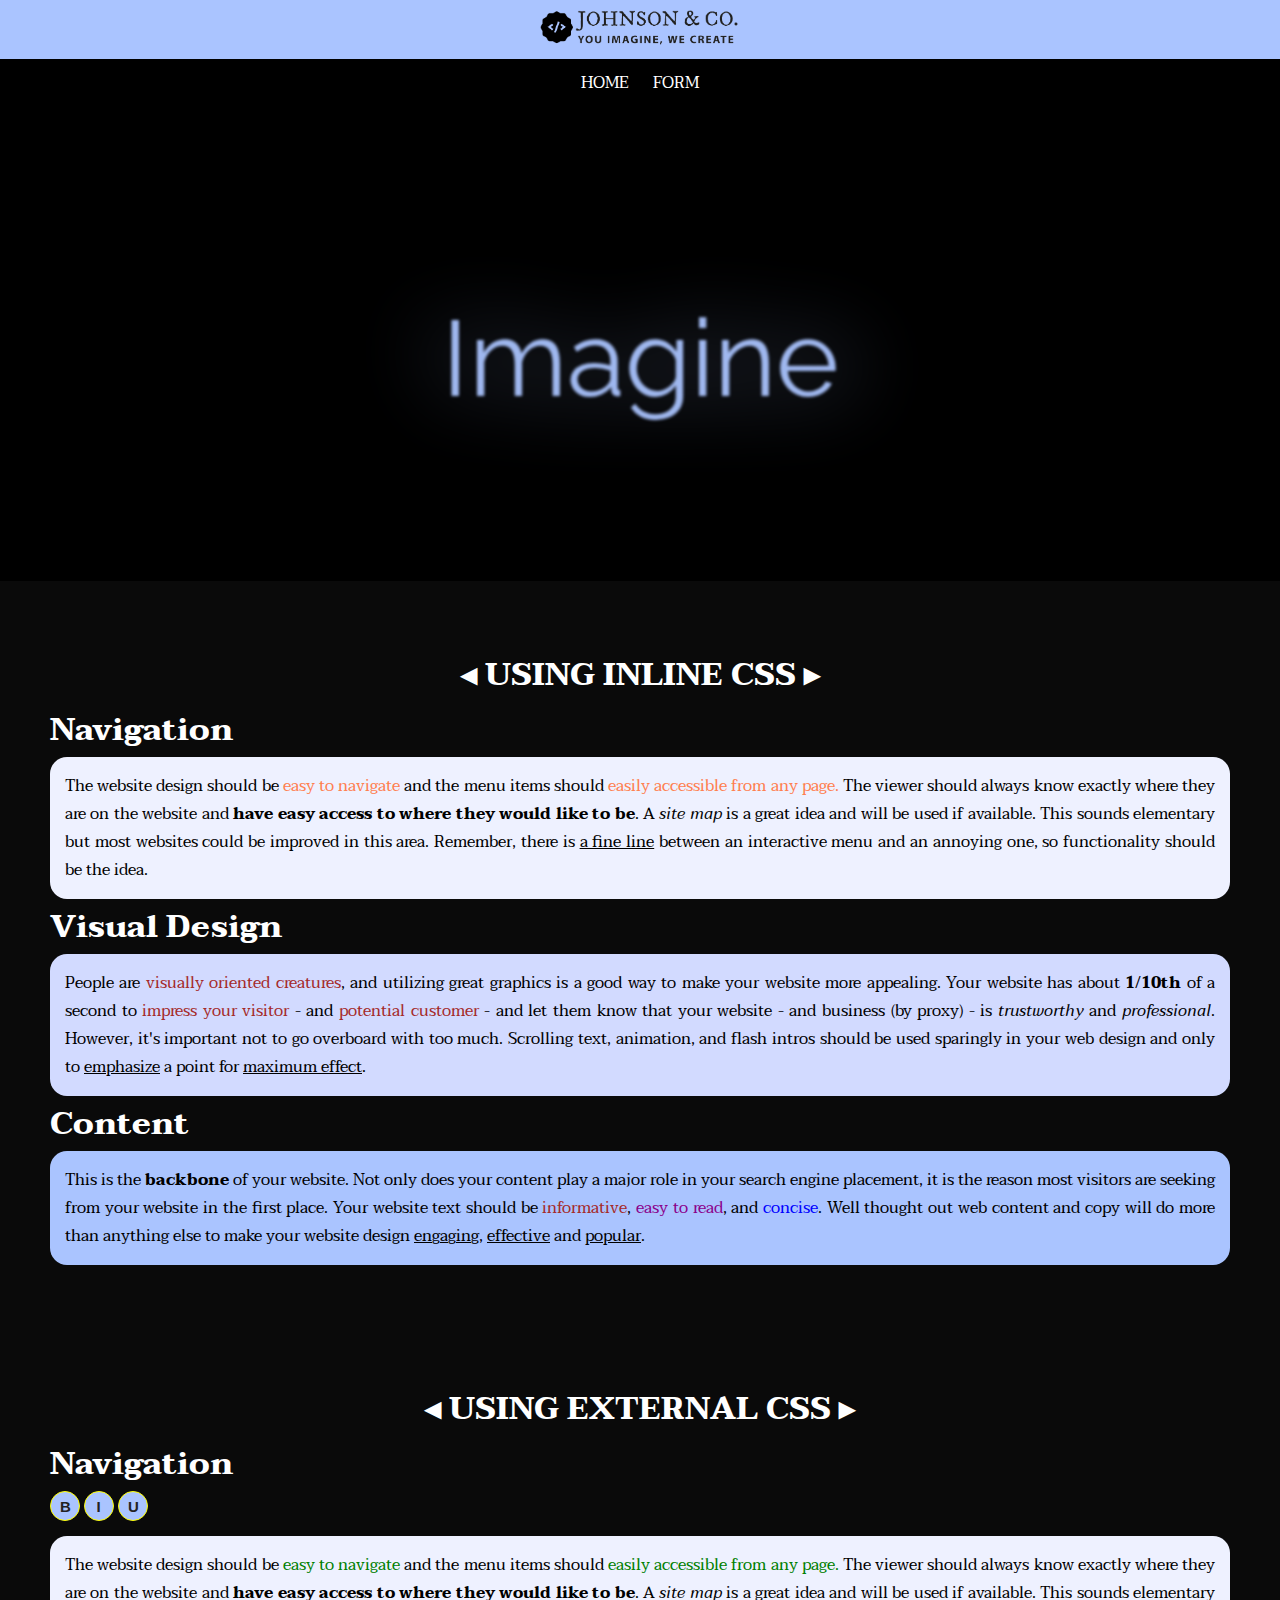
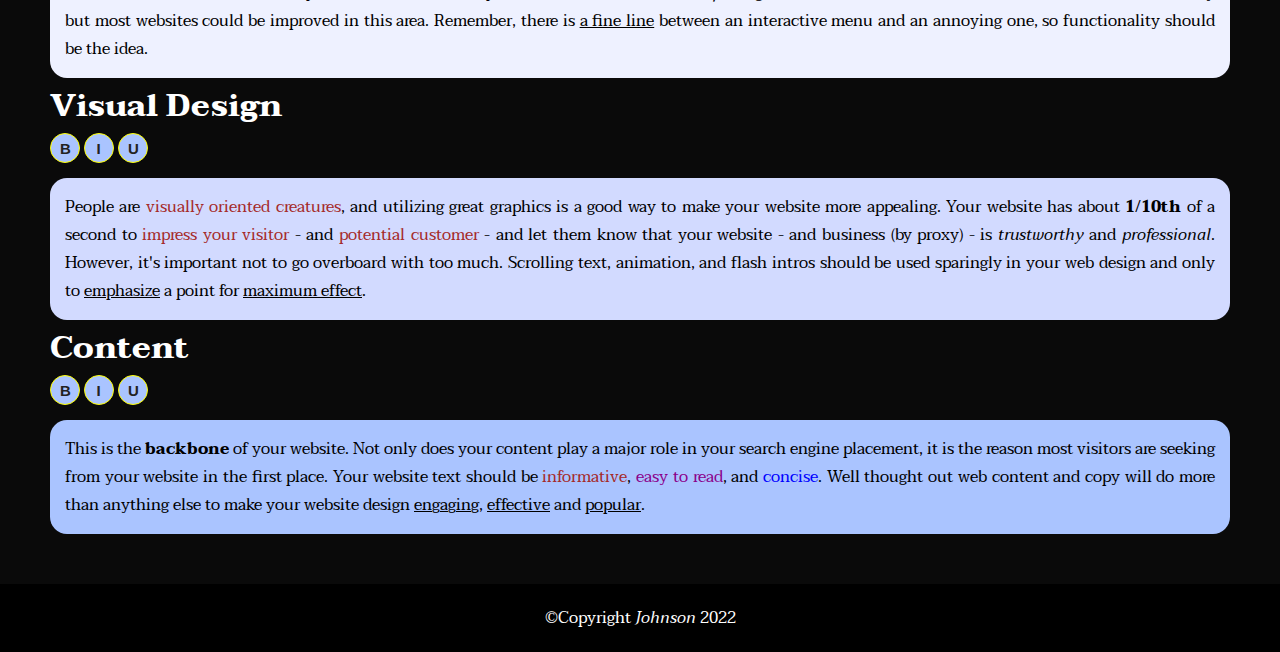
<file: index.html>
<!DOCTYPE html>
<html lang="en">
<head>
    <meta charset="UTF-8">
    <meta http-equiv="X-UA-Compatible" content="IE=edge">
    <meta name="viewport" content="width=device-width, initial-scale=1.0">
    <title>Document</title>
    <link rel="stylesheet" href="css/index.css">
</head>
<body>

    <!-- Header Start -->
    <header>
        <div class="logo_header">
            <img src="src/img/logo.png" alt="">
        </div>
    </header>

    <!-- Header End-->

    <!-- Navbar Start -->
    <nav>
        <ol>
            <li><a href="index.html">Home</a></li>
            <li><a href="form.html">Form</a></li>
           
        </ol>
    </nav>

    <!-- Navbar End -->

    <!-- Body Content Start -->

    <div id="container">
        <span id="text1"></span>
        <span id="text2"></span>
    </div>
    
    



    <div class="paragraphs_container1">

        <div class="paragraphs_title1">
            <h1>◂ USING INLINE CSS ▸</h1>
        </div>


        <div class="paragraph1">
            <div class="paragraph1_heading">
                <h1>Navigation</h1>
                <p style="background-color: #EEF1FF; border-radius: 17px; padding: 15px; text-align:justify;">
                    The website design should be  <color style="color:coral">easy to navigate</color> and the menu 
                    items should <color style="color:coral">easily accessible from any page.</color> The viewer should 
                    always know exactly where they are on the website and <b>have easy 
                    access to where they would like to be</b>. A <i>site map</i> is a great idea 
                    and will be used if available. This sounds elementary but most 
                    websites could be improved in this area. Remember, there is <u> a ﬁne 
                    line</u> between an interactive menu and an annoying one, so functionality 
                    should be the idea.
                </p>
            </div>
        </div>

        <div class="paragraph2">
            <div class="paragraph2_heading">
                <h1>Visual Design</h1>
                <p style="background-color: #D2DAFF; border-radius: 17px; padding: 15px; text-align:justify;">
                    People are <color style="color:brown">visually oriented creatures</color>, and utilizing great graphics 
                    is a good way to make your website more appealing. Your website has 
                    about <b>1/10th</b> of a second to <color style="color:brown">impress your visitor</color> - and <color style="color:brown">potential 
                    customer</color> - and let them know that your website - and business (by proxy) 
                    - is <i>trustworthy</i> and <i>professional</i>. However, it's important not to go 
                    overboard with too much. Scrolling text, animation, and ﬂash intros should
                     be used sparingly in your web design and only to <u>emphasize</u> a point for 
                     <u>maximum effect</u>.
                </p>
            </div>
        </div>

        <div class="paragraph3">
            <div class="paragraph3_heading">
                <h1>Content</h1>
                <p style="background-color: #AAC4FF; border-radius: 17px; padding: 15px; text-align:justify;">
                    This is the <b>backbone</b> of your website. Not only does your content play a major 
                    role in your search engine placement, it is the reason most visitors are seeking 
                    from your website in the first place. Your website text should be <color style="color:brown">informative</color>, 
                    <color style="color:darkmagenta">easy to read</color>, and <color style="color:blue">concise</color>. Well thought out web content and copy will do more than 
                    anything else to make your website design <u>engaging</u>, <u>effective</u> and <u>popular</u>.
                </p>
            </div>
        </div>
    </div>


    <div class="paragraphs_container2">
    <div class="paragraphs_title2">
        <h1>◂ USING EXTERNAL CSS ▸</h1>
    </div>

    

    <div class="paragraph4">
        <div class="paragraph4_heading">
            <h1>Navigation</h1> 
            <div class="btn_action1">
                <button id="bold1">B</button>
                <button id="italic1">I</button>
                <button id="underline1">U</button>
            </div>
            <p id="para4" class="para4">
                The website design should be  <color style="color:green">easy to navigate</color> and the menu 
                items should <color style="color:green">easily accessible from any page.</color> The viewer should 
                always know exactly where they are on the website and <b>have easy 
                access to where they would like to be</b>. A <i>site map</i> is a great idea 
                and will be used if available. This sounds elementary but most 
                websites could be improved in this area. Remember, there is <u> a ﬁne 
                line</u> between an interactive menu and an annoying one, so functionality 
                should be the idea.
            </p>
        </div>
    </div>

    <div class="paragraph5">
        <div class="paragraph5_heading">
            <h1>Visual Design</h1>
            <div class="btn_action2">
                <button id="bold2">B</button>
                <button id="italic2">I</button>
                <button id="underline2">U</button>
            </div>
            <p id="para5" class="para5">
                People are <color style="color:brown">visually oriented creatures</color>, and utilizing great graphics 
                is a good way to make your website more appealing. Your website has 
                about <b>1/10th</b> of a second to <color style="color:brown">impress your visitor</color> - and <color style="color:brown">potential 
                customer</color> - and let them know that your website - and business (by proxy) 
                - is <i>trustworthy</i> and <i>professional</i>. However, it's important not to go 
                overboard with too much. Scrolling text, animation, and ﬂash intros should
                 be used sparingly in your web design and only to <u>emphasize</u> a point for 
                 <u>maximum effect</u>.
            </p>
        </div>
    </div>

    <div class="paragraph6">
        <div class="paragraph6_heading">
            <h1>Content</h1>
            <div class="btn_action3">
                <button id="bold3">B</button>
                <button id="italic3">I</button>
                <button id="underline3">U</button>
            </div>
            <p id="para6" class="para6">
                This is the <b>backbone</b> of your website. Not only does your content play a major 
                role in your search engine placement, it is the reason most visitors are seeking 
                from your website in the first place. Your website text should be <color style="color:brown">informative</color>, 
                <color style="color:darkmagenta">easy to read</color>, and <color style="color:blue">concise</color>. Well thought out web content and copy will do more than 
                anything else to make your website design <u>engaging</u>, <u>effective</u> and <u>popular</u>.
            </p>
        </div>
    </div>


    
</div>



















    <!-- Body Content End -->







    <!-- Footer Start-->


    <footer>
        <div class="container_footer">
           
            <p style="color: white;">
                &#169;Copyright <i>Johnson</i> 2022</p>
        </div>
    </footer>


    <!-- Footer End-->









    <!-- JavaScript Start-->

    <script>
        const elts = {
    text1: document.getElementById("text1"),
    text2: document.getElementById("text2")
    };

    const texts = [
        "Imagine",
        "Visualize",
        "Create",
    
        ":)",
        
    ];

    const morphTime = 3;
    const cooldownTime = 0.25;

    let textIndex = texts.length - 1;
    let time = new Date();
    let morph = 0;
    let cooldown = cooldownTime;

    elts.text1.textContent = texts[textIndex % texts.length];
    elts.text2.textContent = texts[(textIndex + 1) % texts.length];

    function doMorph() {
        morph -= cooldown;
        cooldown = 0;

        let fraction = morph / morphTime;

        if (fraction > 1) {
            cooldown = cooldownTime;
            fraction = 1;
        }

        setMorph(fraction);
    }

    function setMorph(fraction) {
        elts.text2.style.filter = `blur(${Math.min(8 / fraction - 8, 100)}px)`;
        elts.text2.style.opacity = `${Math.pow(fraction, 0.4) * 100}%`;

        fraction = 1 - fraction;
        elts.text1.style.filter = `blur(${Math.min(8 / fraction - 8, 100)}px)`;
        elts.text1.style.opacity = `${Math.pow(fraction, 0.4) * 100}%`;

        elts.text1.textContent = texts[textIndex % texts.length];
        elts.text2.textContent = texts[(textIndex + 1) % texts.length];
    }

    function doCooldown() {
        morph = 0;

        elts.text2.style.filter = "";
        elts.text2.style.opacity = "100%";

        elts.text1.style.filter = "";
        elts.text1.style.opacity = "0%";
    }

    function animate() {
        requestAnimationFrame(animate);

        let newTime = new Date();
        let shouldIncrementIndex = cooldown > 0;
        let dt = (newTime - time) / 1000;
        time = newTime;

        cooldown -= dt;

        if (cooldown <= 0) {
            if (shouldIncrementIndex) {
                textIndex++;
            }

            doMorph();
        } else {
            doCooldown();
        }
    }

    animate();
    </script>


<script src="js/font.js">

</script>

    <!-- JavaScript End-->

</body>
</html>
</file>
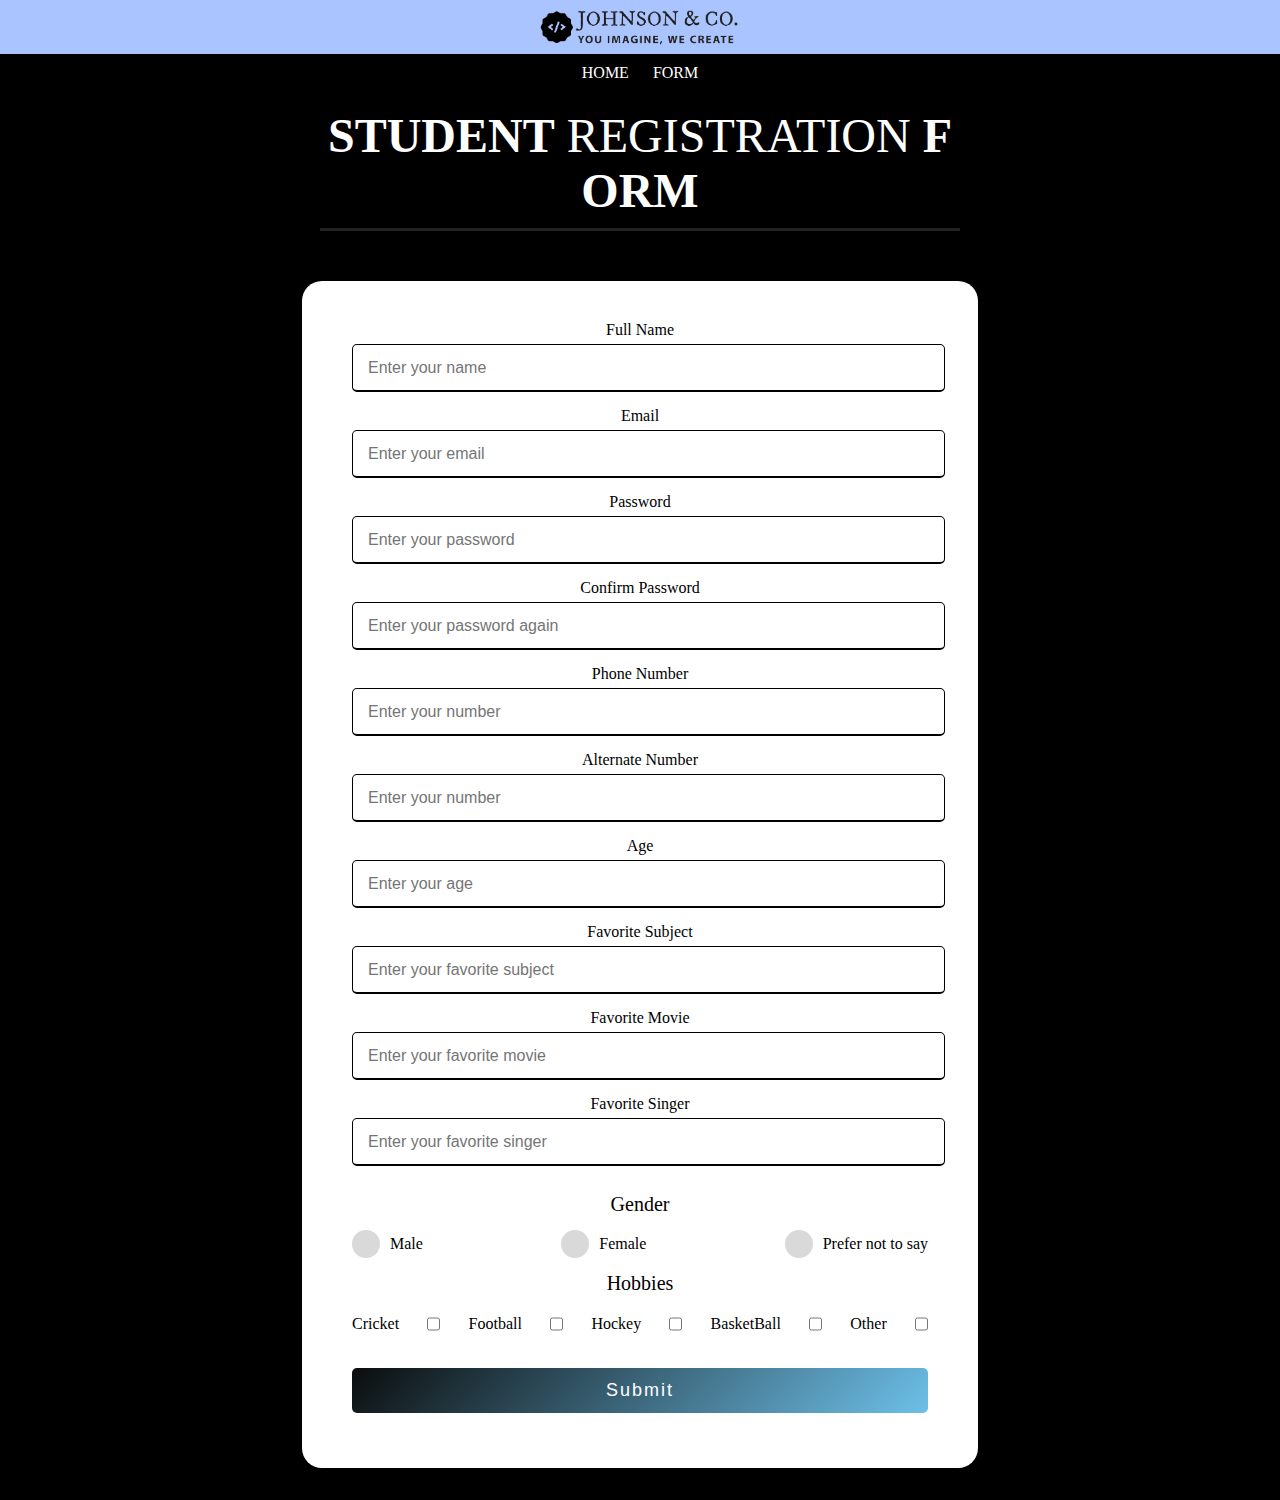
<file: form.html>
<!DOCTYPE html>
<html lang="en">
<head>
    <meta charset="UTF-8">
    <meta http-equiv="X-UA-Compatible" content="IE=edge">
    <meta name="viewport" content="width=device-width, initial-scale=1.0">
    <title>Form</title>
    <link rel="stylesheet" href="css/form.css">
</head>



<script>

<!--
alert ("Fill out the form")
//-->



function validateForm() {
  let a = document.forms["myForm"]["fname"].value;
  if (a == "") {
    alert("Name must be filled out");
    return false;
  }

  let b = document.forms["myForm"]["email"].value;
  if (b == "") {
    alert("Enter your email");
    return false;
  }

  let c = document.forms["myForm"]["pass"].value;
  if (c == "") {
    alert("Password must be filled out");
    return false;
  }

  let d = document.forms["myForm"]["cpass"].value;
  if (d == "") {
    alert("Enter Password again");
    return false;
  }

  let e = document.forms["myForm"]["age"].value;
  if (e == "") {
    alert("Select age");
    return false;
  }


  let f = document.forms["myForm"]["gender"].value;
  if (f == "") {
    alert("Select Gender");
    return false;
  }

  
}





// to change background color every 5 seconds 
var count=0;
function cbg()
{
setTimeout("col()",5000);
}
function col()
{
var a =new 
Array("red","darkblue","sky","yellow","blue","pink","green");
if(count<=6)
{
document.bgColor=a[count++];
setTimeout("col()",5000);
}
else
{
count=0;
cbg();
}
}


</script>




<body bgcolor=black onload=cbg()>
    
    <!-- Header Start -->
    <header>
        <div class="logo_header">
            <img src="src/img/logo.png" alt="">
        </div>
    </header>

    <!-- Header End-->

    <!-- Navbar Start -->
    <nav>
        <ol>
            <li><a href="index.html" title="Go back to home">Home</a></li>
            <li><a href="form.html" title="Background Changes every 5 sec">Form</a></li>
            
        </ol>
    </nav>

    <!-- Navbar End -->

    <!-- Body Content Start -->

    <div class="container">
        <div class="heading">
            <h3>Student<span> Registration </span> Form</h3>
        </div>
        <div class="box">
            <form action="formsubmit.html" name="myForm" onsubmit="return validateForm()" method="get">
                <div class="user-details">

                  <div class="input-box">
                    <span class="details">Full Name</span>
                    <input type="text" name="fname" placeholder="Enter your name" >
                  </div>

                  
                  <div class="input-box">
                    <span class="details">Email</span>
                    <input type="email" name="email" placeholder="Enter your email">
                  </div>


                  <div class="input-box">
                    <span class="details">Password</span>
                    <input type="password" name="pass" placeholder="Enter your password" >
                  </div>

                  <div class="input-box">
                    <span class="details">Confirm Password</span>
                    <input type="password" name="cpass" type="password" placeholder="Enter your password again" >
                  </div>

                  <div class="input-box">
                    <span class="details">Phone Number</span>
                    <input type="text" placeholder="Enter your number" >
                  </div>
                  <div class="input-box">
                    <span class="details">Alternate Number</span>
                    <input type="text" placeholder="Enter your number" >
                  </div>
                  <div class="input-box">
                    <span class="details">Age</span>
                    <input type="number" placeholder="Enter your age" >
                  </div>
                  <div class="input-box">
                    <span class="details">Favorite Subject</span>
                    <input type="text" placeholder="Enter your favorite subject" >
                  </div>
                  <div class="input-box">
                    <span class="details">Favorite Movie</span>
                    <input type="text" placeholder="Enter your favorite movie" >
                  </div>
                  <div class="input-box">
                    <span class="details">Favorite Singer</span>
                    <input type="text" placeholder="Enter your favorite singer" >
                  </div>
                </div>
                <div class="gender-details">
                  <input type="radio" name="gender" id="dot-1">
                  <input type="radio" name="gender" id="dot-2">
                  <input type="radio" name="gender" id="dot-3">
                  <span class="gender-title">Gender</span>
                  <div class="category">
                    <label for="dot-1">
                    <span class="dot one"></span>
                    <span class="gender">Male </span>
                  </label>
                  
                  <label for="dot-2">
                    <span class="dot two"></span>
                    <span class="gender">Female</span>
                  </label>
                  <label for="dot-3">
                    <span class="dot three"></span>
                    <span class="gender">Prefer not to say</span>
                    </label>
                  </div>
                </div>


                
                <div class="hobbies_select">
                    <span>Hobbies</span>
                    <br>
                    <div class="hobbies_category">
                    <label for="hobbies">Cricket</label>
                    <input type="checkbox" name="" id="">

                    <label for="hobbies">Football</label>
                    <input type="checkbox" name="" id="">

                    <label for="hobbies">Hockey</label>
                    <input type="checkbox" name="" id="">

                    <label for="hobbies">BasketBall</label>
                    <input type="checkbox" name="" id="">

                    <label for="hobbies">Other</label>
                    <input type="checkbox" name="" id="">
                </div>

                </div>


                <div class="button">
                  <input type="submit" value="Submit">
                </div>


              </form>
            </div>

    

</body>
</html>
</file>
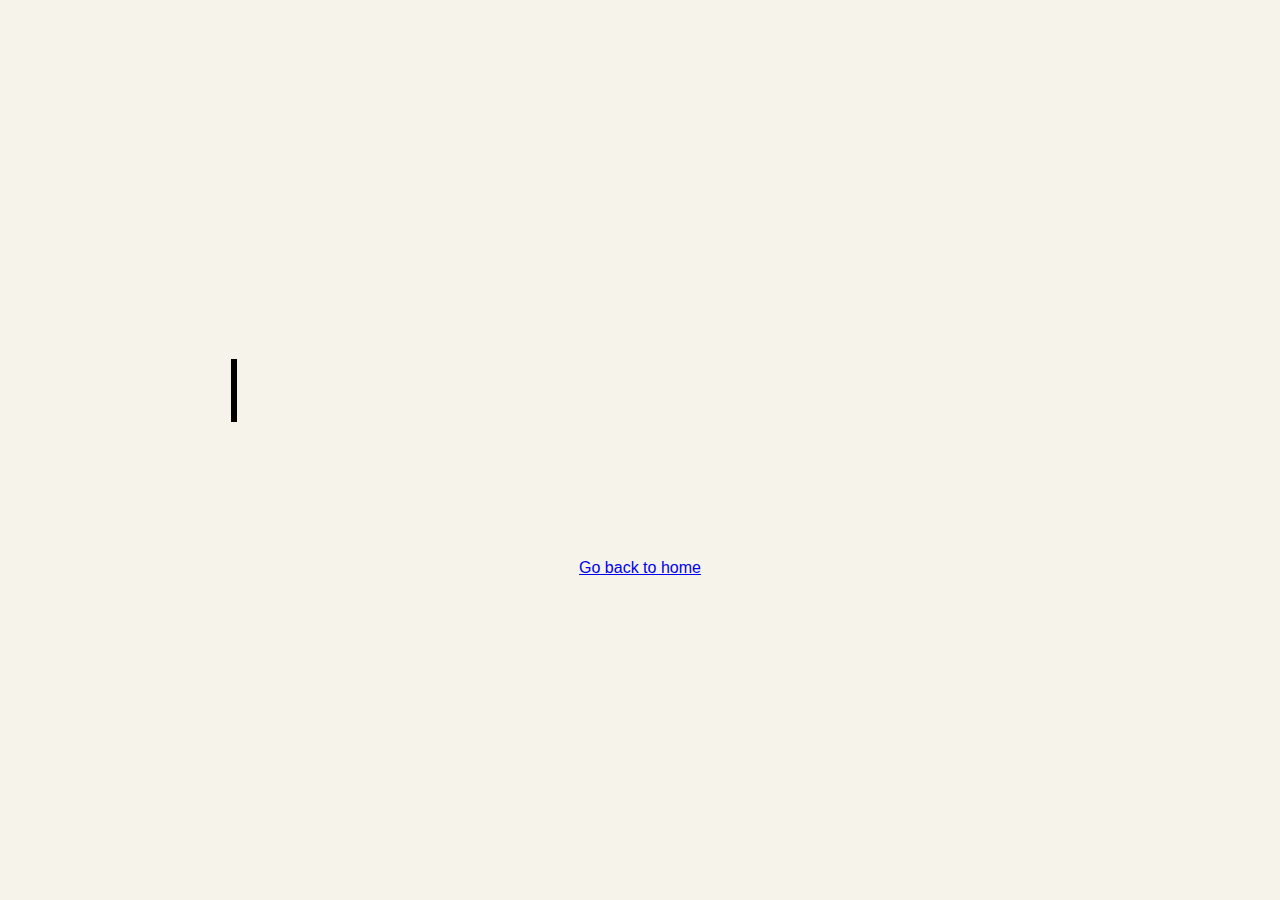
<file: formsubmit.html>
<!DOCTYPE html>
<html lang="en">
<head>
    <meta charset="UTF-8">
    <meta http-equiv="X-UA-Compatible" content="IE=edge">
    <meta name="viewport" content="width=device-width, initial-scale=1.0">
    <title>Document</title>
    <link rel="stylesheet" href="css/formsubmit.css">
</head>

<body>
    
    <h1>Thank you for choosing us</h1>
    <p class="subtitle">--- Johnson & Co. ---</p>
    
    <a href="index.html">Go back to home</a>

</body>
</html>
</file>
<file: css/index.css>
@import url("https://fonts.googleapis.com/css?family=Raleway:900&display=swap");
@import url('https://fonts.googleapis.com/css2?family=Taviraj:wght@100;200;300;400;500;600;700;800;900&display=swap');

body {
    margin: 0px;
    font-family: 'Taviraj', serif;
}

#container {
    display: flex;
    

    width: 100%;
    height: 30vh;
    
    margin-top: 2em;
    margin-bottom: 2em;
    padding-top: 50px;
    padding-bottom: 90px;
    top: 0;
    bottom: 0;
    
    filter: url(#threshold) blur(0.6px);

    background: black;
}

#text1,
#text2 {
    position: absolute;
    width: 100%;
    display: inline-block;

    margin-top: 1em;
    font-family: "Raleway", sans-serif;
    font-size: 80pt;

    text-align: center;

    user-select: none;

    color: #AAC4FF;
}




*{
    margin:0;
    padding: 0;
}

body{
    background: black;
   
}

header{
   display: flex;
   flex-direction: row;
   background: #AAC4FF;
}

.logo_header{
  margin-top: 10px;
  margin-bottom: 5px;
  margin-left: auto;
  margin-right: auto;
  justify-content: center;
  align-items: center;  
}

.logo_header img{
    max-width: 200px;
    max-height: 200px;
}

nav{
    background: black;
    
}
nav ol{
    
    display: flex;
    flex-direction: row;
    margin-left: auto;
    margin-right: auto;
    justify-content: center;
    align-items: center;  
}

nav li{
    list-style: none;
    padding: 10px;
    
}
nav a{
    border: 2px solid black;
    justify-content: center;
    text-align: center;
    text-transform: uppercase;
    text-decoration: none;
    color: white;
}


.container{
    margin-bottom: 3em;
}

.paragraphs_container1{
    display: flex;
    flex-direction: column;
    padding: 50px;
    background: rgba(255, 255, 255, 0.04);
    
}

.paragraphs_title1{
    color: white;
    margin-top: 1em;
    text-align: center;
}

.paragraph1_heading h1{
    color: white;
}
.paragraph2_heading h1{
    color: white;
}
.paragraph3_heading h1{
    color: white;
}

.paragraphs_container2{
    display: flex;
    flex-direction: column;
    padding: 50px;
    background: rgba(255, 255, 255, 0.04);
}

.paragraphs_title2{
    color: white;
    margin-top: 1em;
    text-align: center;
}


.paragraph4_heading h1{
    color: white;
}
.paragraph5_heading h1{
    color: white;
}
.paragraph6_heading h1{
    color: white;
}

#para4{
    background: #EEF1FF;
    border-radius: 17px; 
    padding: 15px; 
    text-align:justify;
}

#para5{
    background: #D2DAFF;
    border-radius: 17px; 
    padding: 15px; 
    text-align:justify;
}

#para6{
    background: #AAC4FF;
    border-radius: 17px; 
    padding: 15px; 
    text-align:justify;
    
}

.btn_action1{

}

.btn_action2{

}

.btn_action3{

}

button{
    cursor: pointer;
    padding: 20px;
    width: 30px;
    height: 30px;
    border-radius: 50%;
    border: none;
    border: 1px solid yellow;
    font-weight: bolder;
    margin-bottom: 1em;
    background-color: #AAC4FF;
    color: #222;
    
}



#bold1,
#bold2,
#bold3{
    text-align: center;
    font-size: 15px;
    padding: 6px 10px 20px 9px;
    
}
#italic1,
#italic2,
#italic3{
    text-align: center;
    font-size: 15px;
    padding: 6px 10px 20px 9px;
}
#underline1,
#underline2,
#underline3{
    text-align: center;
    font-size: 15px;
    padding: 6px 10px 20px 9px;
}

.active1,
.active2,
.active3{
    background: greenyellow;
    color: rgb(0, 0, 0);
}


.bold1,
.bold2,
.bold3{
    font-weight: bold;
}

.italic1,
.italic2,
.italic3{
    font-style: italic;
}

.underline1,
.underline2,
.underline3{
    text-decoration: underline;
}

#bold1:hover,
#bold2:hover,
#bold3:hover{
    background-color: greenyellow;
    transition: all 0.3s ease;
}

#italic1:hover,
#italic2:hover,
#italic3:hover{
    background-color: greenyellow;
    transition: all 0.3s ease;
}

#underline1:hover,
#underline2:hover,
#underline3:hover{
    background-color: greenyellow;
    transition: all 0.3s ease;;
}



footer{
    display: flex;
    margin-left: auto;
    margin-right: auto;
    justify-content: center;
}

.container_footer{
    padding: 20px;
}
</file>
<file: css/form.css>
@import url("https://fonts.googleapis.com/css?family=Raleway:900&display=swap");
@import url('https://fonts.googleapis.com/css2?family=Taviraj:wght@100;200;300;400;500;600;700;800;900&display=swap');


*{
    margin:0;
    padding: 0;
}

body{
    
    
   
}

header{
   display: flex;
   flex-direction: row;
   background: #AAC4FF;
}

.logo_header{
  margin-top: 10px;
  margin-bottom: 5px;
  margin-left: auto;
  margin-right: auto;
  justify-content: center;
  align-items: center;  
}

.logo_header img{
    max-width: 200px;
    max-height: 200px;
}

nav{
    background: black;
    
}
nav ol{
    
    display: flex;
    flex-direction: row;
    margin-left: auto;
    margin-right: auto;
    justify-content: center;
    align-items: center;  
}

nav li{
    list-style: none;
    padding: 10px;
    
}
nav a{
    border: 2px solid black;
    justify-content: center;
    text-align: center;
    text-transform: uppercase;
    text-decoration: none;
    color: white;
    
}


.container
{
    display: flex;
    flex-direction: column;
    justify-content: center;
    align-items: center;
    text-align: center;
    margin-top: 1em;
    margin-bottom: 2em;


}


.container .heading{
    width: 50%;
    padding-bottom: 50px;
    word-break: break-all;
    color: white;
    
}

.container .heading h3{
    font-size: 3em;
    font-weight: 600;
    text-transform: uppercase;
    padding-bottom: 10px;
    border-bottom: 3px solid #222;
}

.container .heading h3 span{
    font-weight: 500;
}

.container .box{
    display: flex;
    flex-direction: row;
    justify-content: space-between;
    
}


.box{
    
    max-width: 400px;
    max-width: 45%;
    
    height: 100%;
    background-color: #fff;
    padding: 20px 50px;
    border-radius: 20px;
    box-shadow: 0 5px 10px rgba(0,0,0,0.15);
    
}



form .user-details{
    display: flex;
    flex-wrap: wrap;
    justify-content: space-between;
    margin: 20px 0 12px 0;
  }
  form .user-details .input-box{
    margin-bottom: 15px;
    width: 100%;
  }
  form .input-box span.details{
    display: block;
    font-weight: 500;
    margin-bottom: 5px;
  }
  .user-details .input-box input{
    height: 45px;
    width: 100%;
    outline: none;
    font-size: 16px;
    border-radius: 5px;
    padding-left: 15px;
    border: 1px solid #ccc;
    border-bottom-width: 2px;
    transition: all 0.3s ease;
  }
  .user-details .input-box input:focus,
  .user-details .input-box input:valid{
    border-color: #000000;
  }
   form .gender-details .gender-title{
    font-size: 20px;
    font-weight: 500;
   }
   form .category{
     display: flex;
     width: 100%;
     margin: 14px 0 ;
     justify-content: space-between;
   }
   form .category label{
     display: flex;
     align-items: center;
     cursor: pointer;
     word-break: break-all;
   }
   form .category label .dot{
    height: 18px;
    width: 18px;
    border-radius: 50%;
    margin-right: 10px;
    background: #d9d9d9;
    border: 5px solid transparent;
    transition: all 0.3s ease;
  }
   #dot-1:checked ~ .category label .one,
   #dot-2:checked ~ .category label .two,
   #dot-3:checked ~ .category label .three{
    
     background: #9b59b6;
     border-color: #d9d9d9;
   }
   form input[type="radio"]{
     display: none;
   }
   form .button{
     height: 45px;
     margin: 35px 0
   }
   form .button input{
     height: 100%;
     width: 100%;
     border-radius: 5px;
     border: none;
     color: #fff;
     font-size: 18px;
     font-weight: 500;
     letter-spacing: 2px;
     cursor: pointer;
     transition: all 0.3s ease;
     background: linear-gradient(135deg, #0b0d0d, #6dc0e9);
   }
   form .button input:hover{
    /* transform: scale(0.99); */
    background: linear-gradient(-135deg, #6dc0e9, #0b0d0d);
    }

    form .hobbies_select span{ 
        font-size: 20px;
        font-weight: 500;
    }
    form .hobbies_category{
        display: flex;
        flex-wrap: wrap;
        justify-content: space-between;
        margin: 20px 0 12px 0;
      }

    form .hobbies_select span.hobbbies_select{
        background-color: red;
    }

   @media(max-width: 584px){
   .container{
    max-width: 100%;
  }
  form .user-details .input-box{
      margin-bottom: 15px;
      width: 100%;
    }
    form .category{
      width: 100%;
    }
    .content form .user-details{
      max-height: 300px;
      overflow-y: scroll;
    }
    .user-details::-webkit-scrollbar{
      width: 5px;
    }
    }




    @media(max-width: 459px){
    .container .content .category{
      flex-direction: column;
    }
  }
</file>
<file: css/formsubmit.css>
:root {
    --bg-color: hsl(49 37% 94%);
    --typewriterSpeed: 6s;
    --typewriterCharacters: 24;
  }
  
  body {
    margin: 0;
    font-family: "Source Sans Pro", sans-serif;
    min-height: 100vh;
    display: grid;
    place-content: center;
    text-align: center;
    background: var(--bg-color);
  }
  

  

  h1 {
    font-size: clamp(1rem, 3vw + 1rem, 4rem);
    position: relative;
    font-family: "Source Code Pro", monospace;
    position: relative;
    width: max-content;
  }
  
  h1::before,
  h1::after {
    content: "";
    position: absolute;
    top: 0;
    right: 0;
    bottom: 0;
    left: 0;
  }
  
  h1::before {
    background: var(--bg-color);
    animation: typewriter var(--typewriterSpeed)
      steps(var(--typewriterCharacters)) 1s forwards;
  }
  
  h1::after {
    width: 0.125em;
    background: black;
    animation: typewriter var(--typewriterSpeed)
        steps(var(--typewriterCharacters)) 1s forwards,
      blink 750ms steps(var(--typewriterCharacters)) infinite;
  }
  
  .subtitle {
    color: hsl(0 0% 0% / 0.7);
    font-size: 2rem;
    font-weight: 400;
    opacity: 0;
    transform: translateY(3rem);
    animation: fadeInUp 2s ease calc(var(--typewriterSpeed) + 2s) forwards;
  }
  
  @keyframes typewriter {
    to {
      left: 100%;
    }
  }
  
  @keyframes blink {
    to {
      background: transparent;
    }
  }
  
  @keyframes fadeInUp {
    to {
      opacity: 1;
      transform: translateY(0);
    }
  }
  
  #yt-link {
    position: absolute;
    bottom: 2em;
    width: 100%;
    color: hsl(0 0 0 / 0.7);
  
    &:hover,
    &:focus {
      color: teal;
    }
  }
</file>
